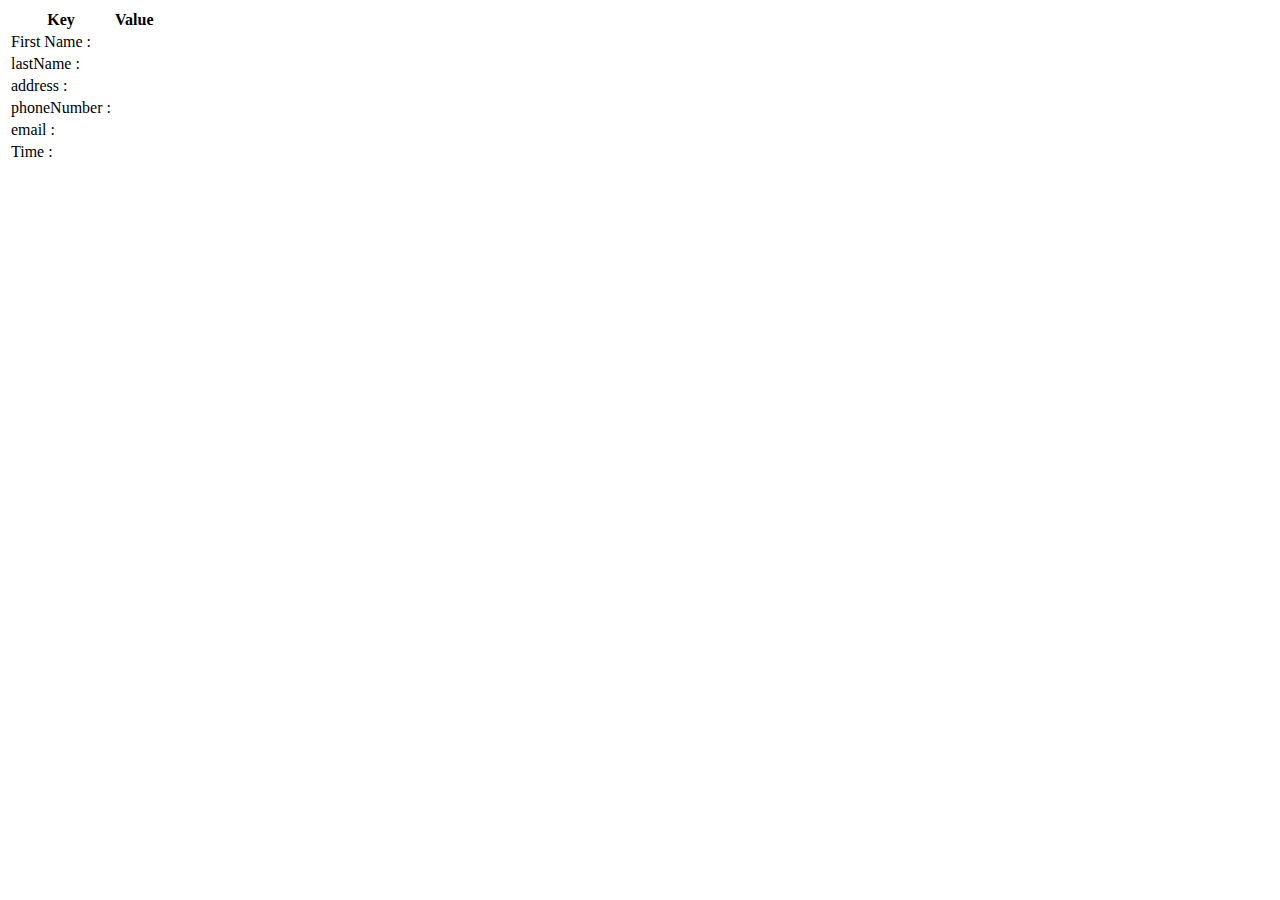
<file: WebSite/Pages/cookie.html>
<html>
    <head>

    </head>
    <body>
        
        <table class="table table-bordered table-striped">
        
        
                            <thead>
        
                                <tr>
        
                                    <th>Key</th>
        
                                    <th>Value</th>
        
                                </tr>
        
                            </thead>
        
                            <tbody>
        
                                <tr>
        
                                    <td>First Name :</td>
        
                                    <td id="firstName"></td>
        
                                </tr>
        
                                <tr>
        
                                    <td>lastName :</td>
        
                                    <td id="lastName"></td>
        
                                </tr>
        
                                <tr>
        
                                    <td>address :</td>
        
                                    <td id="username"></td>
        
                                </tr>
        
                                <tr>
        
                                    <td>phoneNumber :</td>
        
                                    <td id="phoneNumber"></td>
        
                                </tr>
                                <tr>
        
                                    <td>email :</td>
        
                                    <td id="remail"></td>
        
                                </tr>
                                <tr>
        
                                    <td>Time :</td>
        
                                    <td id="time"></td>
        
                                </tr>
                                
                                
                            </tbody>
        
                        </table>
                        <script >window.parent.showCookie() </script>

    </body>
</html>
</file>
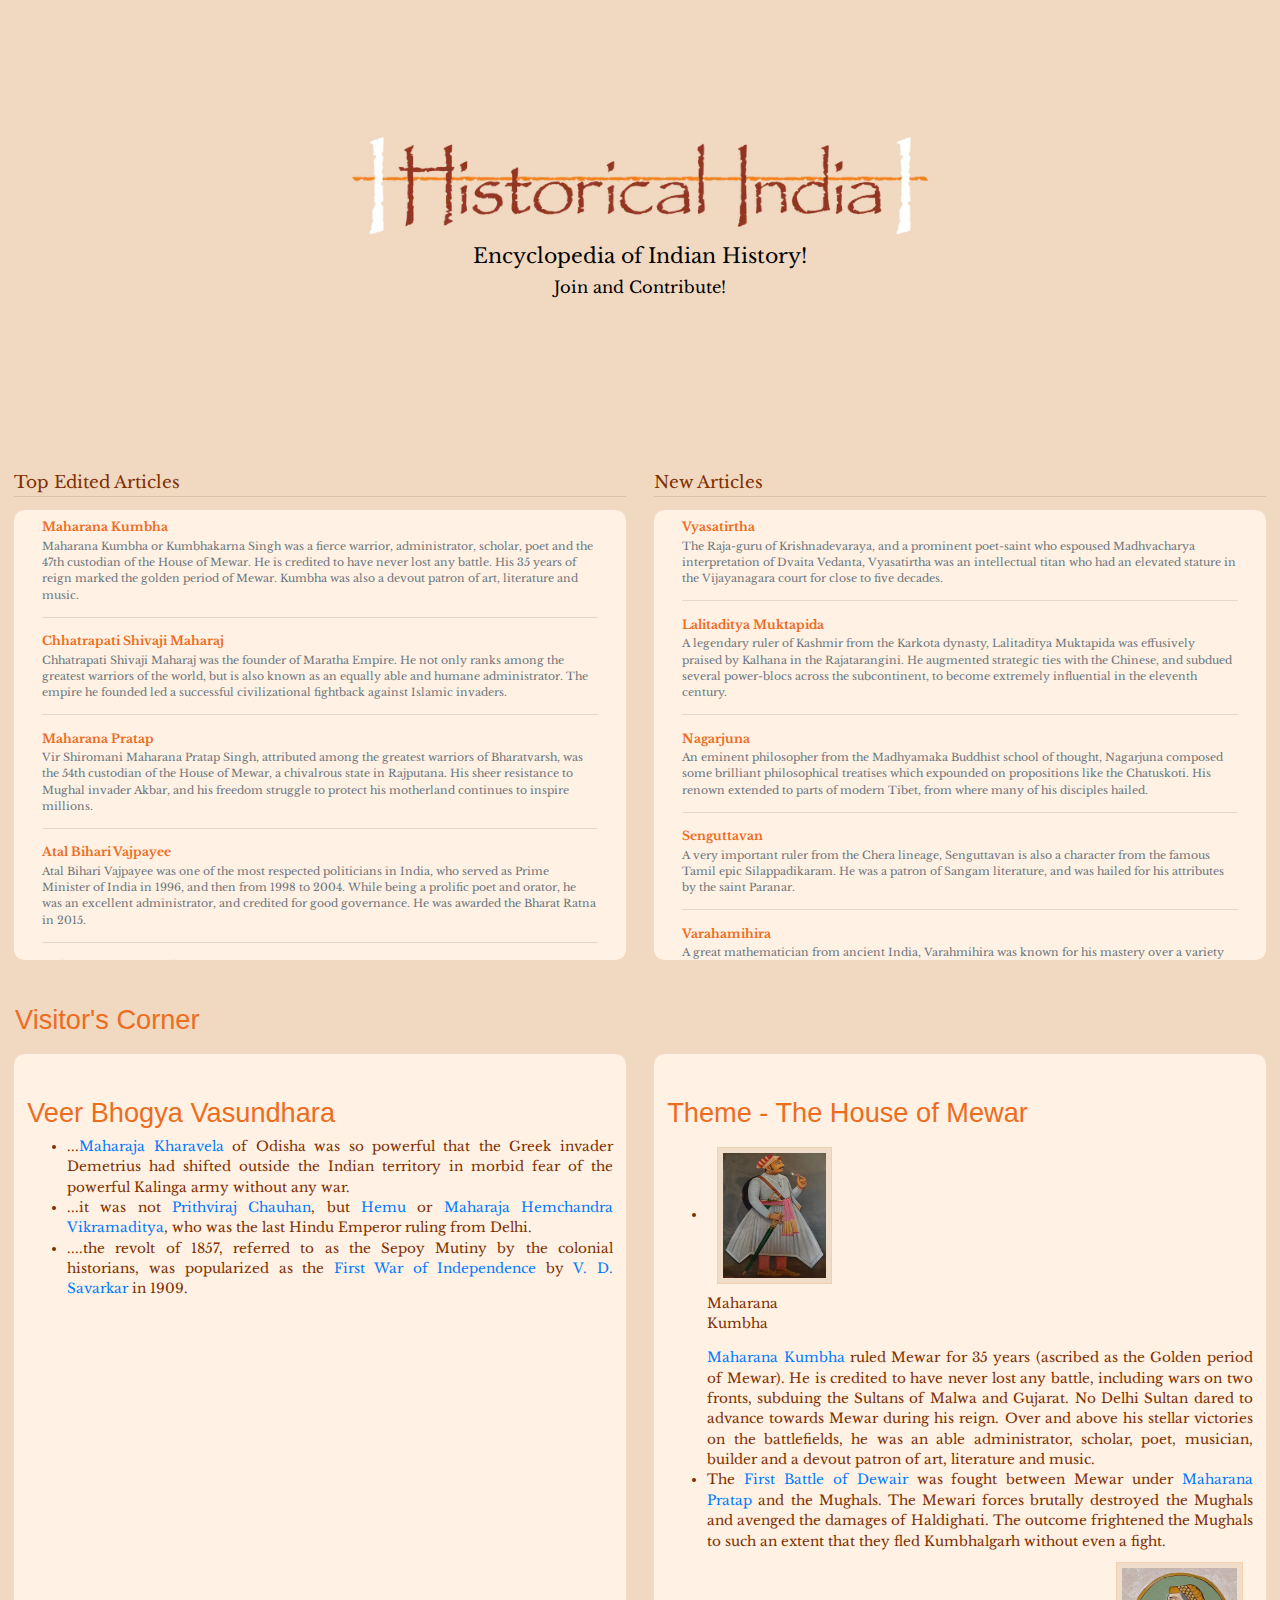
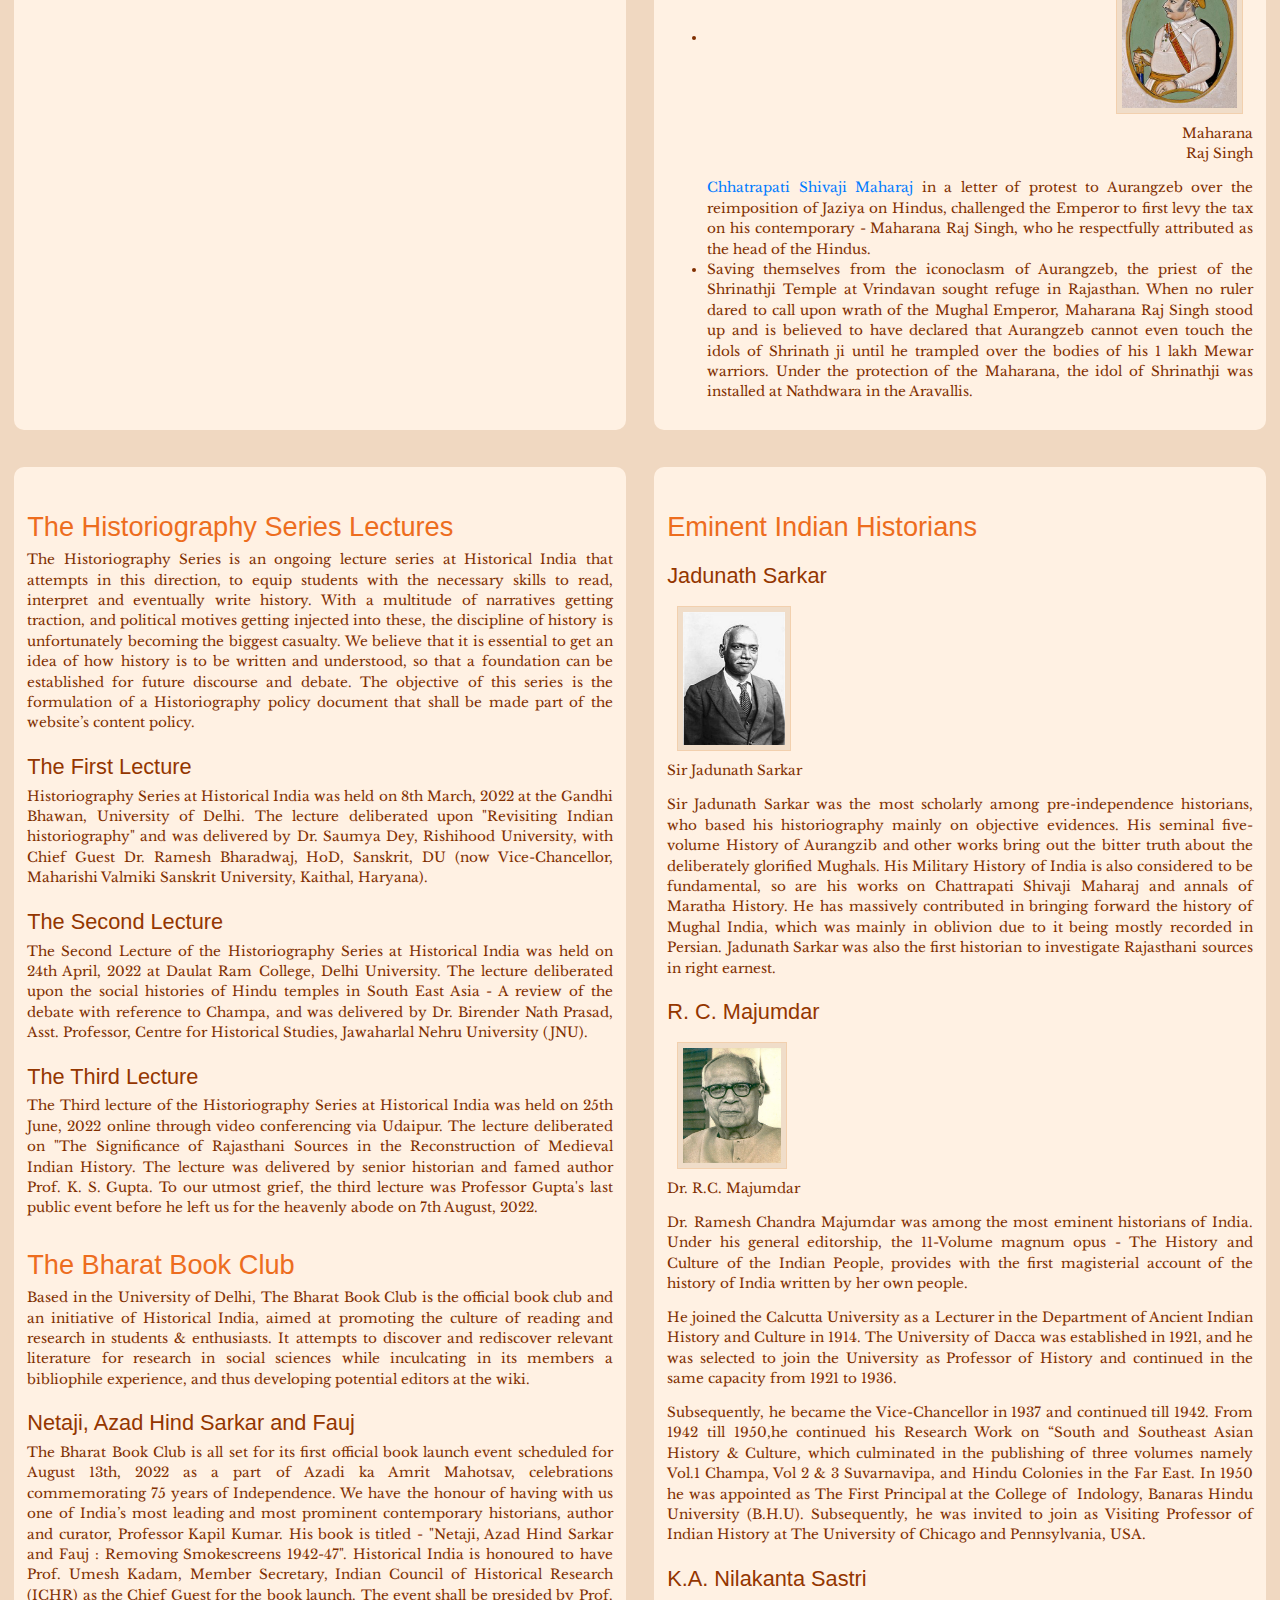
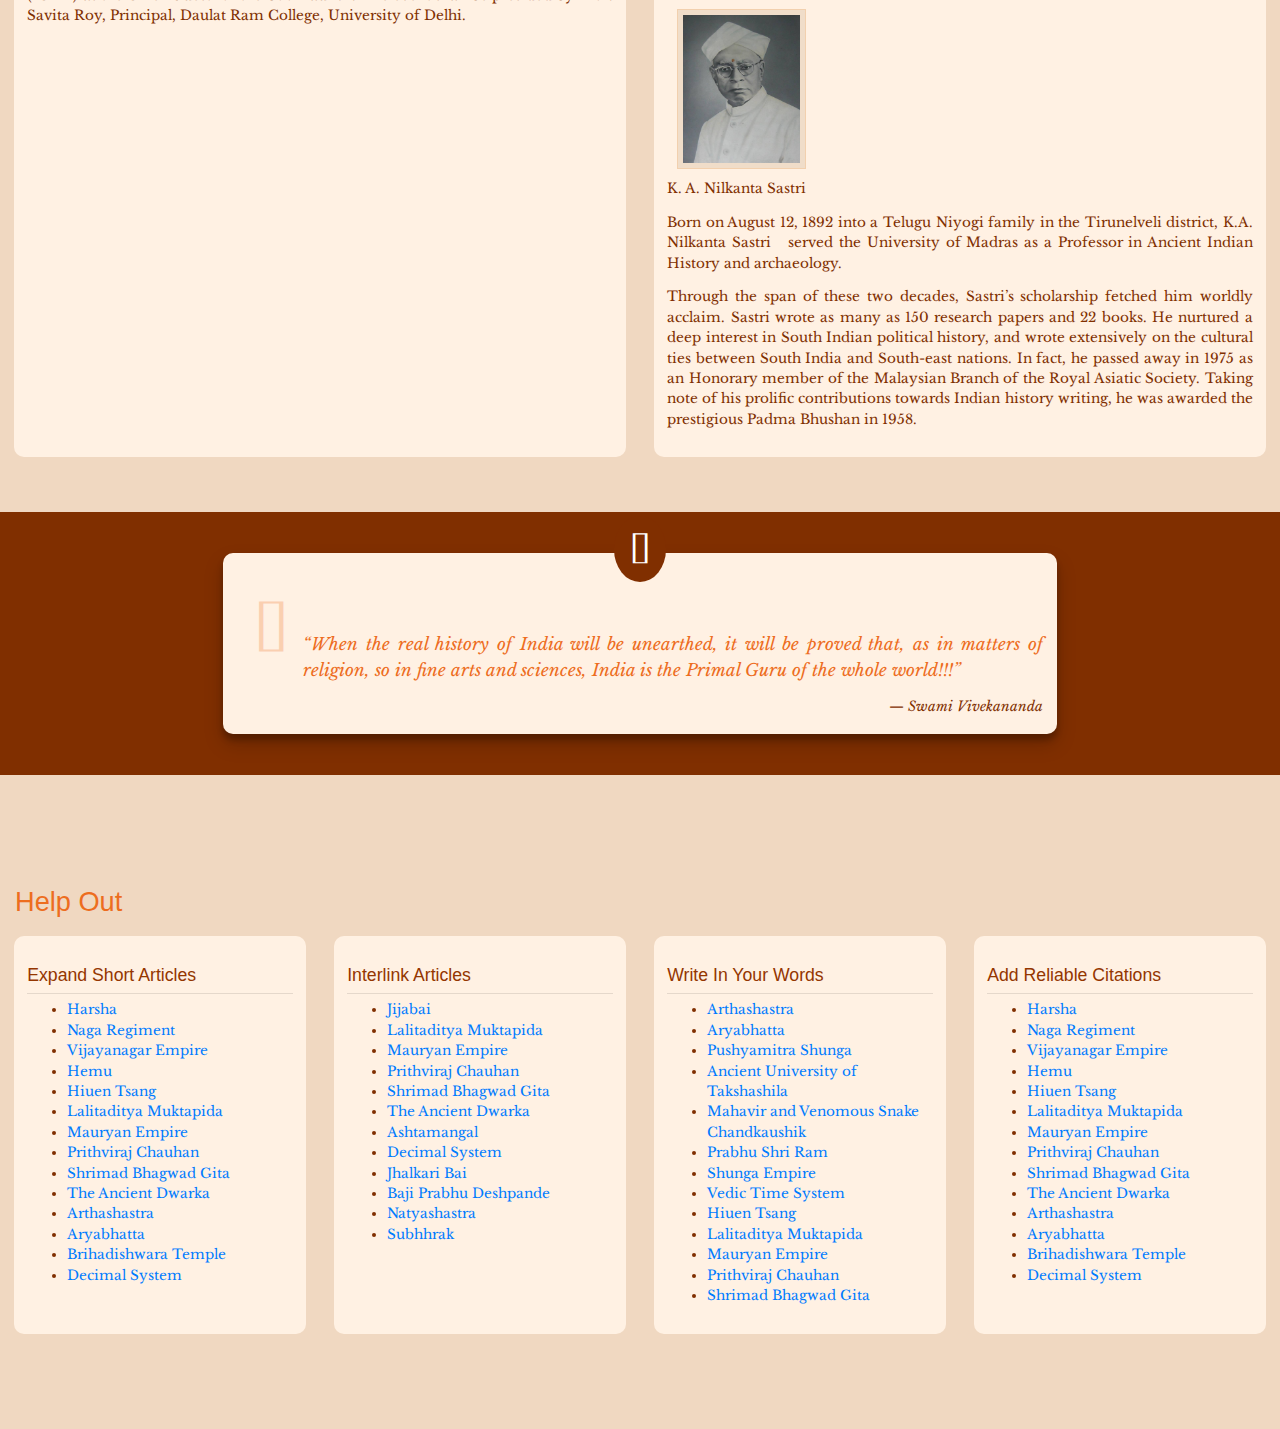
<file: WebSite/Pages/home.html>
<!DOCTYPE html>
<html lang="en" dir="ltr">
  <head>
    <meta charset="utf-8">
    <meta name="viewport" content="width=device-width, initial-scale=1, shrink-to-fit=no">
    <link defer rel="stylesheet" href="https://stackpath.bootstrapcdn.com/bootstrap/4.5.2/css/bootstrap.min.css">
    <link rel="stylesheet" href="https://maxcdn.bootstrapcdn.com/font-awesome/4.7.0/css/font-awesome.min.css">
    <link rel="stylesheet" href="https://cdnjs.cloudflare.com/ajax/libs/font-awesome/5.15.3/css/all.min.css" integrity="sha512-iBBXm8fW90+nuLcSKlbmrPcLa0OT92xO1BIsZ+ywDWZCvqsWgccV3gFoRBv0z+8dLJgyAHIhR35VZc2oM/gI1w==" crossorigin="anonymous">
    <link rel="preconnect" href="https://fonts.gstatic.com">
    <link href="https://fonts.googleapis.com/css2?family=Libre+Baskerville&amp;display=swap" rel="stylesheet">

    <link rel="stylesheet" href="../css/home.css">
    <title>Historical India</title>
  </head>
  <body>
    <div class="jumbotron1 text-white border-0 rounded-0 d-flex align-items-center justify-content-center" style="height: 50vh;"> 
      <div style="width: 80vh;"> 
          <center> 
              <img src="../Img/images-logo_2.webp"style="width: 80%;"> 
              <p class="mt-2 mb-1 lead" style="color: black; font-size: 1.5rem">Encyclopedia of Indian History!</p>
              <p class="mt-0" style="color: black; font-size: 1.2rem">Join and Contribute!</p>
          </center> 
      </div>
  </div>
  <div class="container-fluid mb-5"> 
      <div class="row d-flex justify-content-around"> 
          <div class="col-lg-6 overflow-auto p-0 mt-2 p-3"> 
              <p class="mb-0 lead">Top Edited Articles</p><hr class="mt-0"> 
          <div class="sticky-top overflow-auto scrollbar-custom rounded-10" style="height: 50vh"> 
          <nav id="toparticles" class="navbar navbar-light sticky-top bg-content">  
              <div class="col-lg-12"> 
                  <p class="mb-0">
                      <a href="https://en.wikipedia.org/wiki/Kumbha_of_Mewar" class="font-weight-bold">Maharana Kumbha</a>
                  </p>
                  <p class="small text-secondary">Maharana Kumbha or Kumbhakarna Singh was a fierce warrior, administrator, scholar, poet and the 47th custodian of the House of Mewar. He is credited to have never lost any battle. His 35 years of reign marked the golden period of Mewar. Kumbha was also a devout patron of art, literature and music.</p><hr> 
              </div> 
              <div class="col-lg-12"> 
                  <p class="mb-0">
                      <a href="https://en.wikipedia.org/wiki/Shivaji" class="font-weight-bold">Chhatrapati Shivaji Maharaj</a>
                  </p>
                  <p class="small text-secondary">Chhatrapati Shivaji Maharaj was the founder of Maratha Empire. He not only ranks among the greatest warriors of the world, but is also known as an equally able and humane administrator. The empire he founded led a successful civilizational fightback against Islamic invaders.</p><hr> 
              </div> 
              <div class="col-lg-12"> 
                  <p class="mb-0">
                      <a href="https://en.wikipedia.org/wiki/Maharana_Pratap" class="font-weight-bold">Maharana Pratap</a>
                  </p>
                  <p class="small text-secondary">Vir Shiromani Maharana Pratap Singh, attributed among the greatest warriors of Bharatvarsh, was the 54th custodian of the House of Mewar, a chivalrous state in Rajputana. His sheer resistance to Mughal invader Akbar, and his freedom struggle to protect his motherland continues to inspire millions.</p><hr> 
              </div> 
              <div class="col-lg-12"> 
                  <p class="mb-0">
                      <a href="https://en.wikipedia.org/wiki/Atal_Bihari_Vajpayee" class="font-weight-bold">Atal Bihari Vajpayee</a>
                  </p>
                  <p class="small text-secondary">Atal Bihari Vajpayee was one of the most respected politicians in India, who served as Prime Minister of India in 1996, and then from 1998 to 2004. While being a prolific poet and orator, he was an excellent administrator, and credited for good governance. He was awarded the Bharat Ratna in 2015.</p><hr> 
              </div> 
              <div class="col-lg-12"> 
                  <p class="mb-0">
                      <a href="https://en.wikipedia.org/wiki/Indus_Valley_Civilisation" class="font-weight-bold">Indus-Sarasvati Civilization</a>
                  </p>
                  <p class="small text-secondary">Indus valley civilization was a bronze age civilization in the North-western parts of the Indian subcontinent. It was the most extensive of contemporary urban civilizations. It laid down the foundations of Indian cultural and religious ideals, which were characterized by several continuities.</p><hr> 
              </div> 
              <div class="col-lg-12"> 
                  <p class="mb-0">
                      <a href="https://en.wikipedia.org/wiki/Indian_Rebellion_of_1857" class="font-weight-bold">1857 War of Independence</a>
                  </p>
                  <p class="small text-secondary">The 1857 war of independence against cruel British rule was fought for the greater than life principles. These great principles for which the war was fought were Swadharma and Swaraj. It was one of the major incidents of 19th century which brought all of the Indians together against foreign rule.</p><hr> 
              </div> 
              <div class="col-lg-12"> 
                  <p class="mb-0">
                      <a href="https://en.wikipedia.org/wiki/Pazhassi_Raja" class="font-weight-bold">Pazhassi Raja</a>
                  </p>
                  <p class="small text-secondary">Popularly known as Kerala Varma, Pazhassi Raja belonged to the Western branch of the Kottayam ruling family of North Kerala with its headquarters at Pazhassi. Kerala Varma Pazhassi Raja is one of the most heroic figures in the history of Kerala.</p><hr> 
              </div> 
              <div class="col-lg-12"> 
                  <p class="mb-0">
                      <a href="https://en.wikipedia.org/wiki/The_Emergency_(India)" class="font-weight-bold">The Emergency 1975 - 1977</a>
                  </p>
                  <p class="small text-secondary">The President issued the Proclamation of Emergency on the grounds of internal disturbances in June 1975. The Congress under Indira Gandhi committed several excesses during this phase, jailed opposition, censored press, passed arbitrary laws, thus tainting democratic experience in India irrevocably.</p><hr> 
              </div> 
              <div class="col-lg-12"> 
                  <p class="mb-0">
                      <a href="https://historicalindia.org/article/the-first-lecture" class="font-weight-bold">The First Lecture</a>
                  </p>
                  <p class="small text-secondary">The Inaugural Lecture of the Historiography Series was held on 8th March, 2022 at the Gandhi Bhawan, University of Delhi. The lecture deliberated upon revisiting Indian historiography and was delivered by Dr. Saumya Dey, Rishihood University, with Chief Guest Dr. Ramesh Bharadwaj, HoD, Sanskrit, DU.</p><hr> 
              </div> 
              <div class="col-lg-12"> 
                  <p class="mb-0">
                      <a href="https://en.wikipedia.org/wiki/Shahaji" class="font-weight-bold">Shahaji Raje Bhonsle</a>
                  </p>
                  <p class="small text-secondary">Shahajiraje Bhonsle was father of Shivajiraje Bhonsle. He was the son of Malojiraje Bhonsle and Umabai Bhonsle. Like his father, he had continued the tradition of valour, religiosity and service to the erstwhile factions of the Bahmani Sultanate in the Deccan.</p><hr> 
              </div> 
              <div class="col-lg-12"> 
                  <p class="mb-0">
                      <a href="https://en.wikipedia.org/wiki/Chandragupta_Maurya" class="font-weight-bold">Chandragupta Maurya</a>
                  </p>
                  <p class="small text-secondary">Chandragupta Maurya was the founder of the Mauryan Empire, the greatest among Indian emperors. Under the mentorship of Arya Chanakya, he ended the despotic rule of Dhana Nanda, and later brutally defeated and pushed back the Greeks under Seleucus Nicator to the borders of present day Iran.</p><hr> 
              </div> 
              <div class="col-lg-12"> 
                  <p class="mb-0">
                      <a href="https://en.wikipedia.org/wiki/Ellora_Caves" class="font-weight-bold">Ellora Caves</a>
                  </p>
                  <p class="small text-secondary">The Ellora Caves chiselled into perfection between the 4th and the 9th century. One of the most fascinating archaeological sites in Maharashtra, Ellora dates back to the Rashtrakuta dynasty, about 1,500 years ago, and is the epitome of Indian rock-cut architecture.</p><hr> 
              </div> 
              <div class="col-lg-12"> 
                  <p class="mb-0">
                      <a href="https://en.wikipedia.org/wiki/Madhukar_Dattatraya_Deoras" class="font-weight-bold">Madhukar Dattatraya Deoras</a>
                  </p>
                  <p class="small text-secondary">Madhukar Dattatraya Deoras also known as Balasaheb Deoras was the third Sarasanghchalak of the Rashtriya Swayamsevak Sangh. He was the successor to Madhav Sadashivrao Golwalkar, the second Sarasanghchalak. He was the first pracharak of the RSS to be sent to Bengal.</p><hr> 
              </div> 
              <div class="col-lg-12"> 
                  <p class="mb-0">
                      <a href="https://en.wikipedia.org/wiki/Bappa_Rawal" class="font-weight-bold">Bappa Rawal</a>
                  </p>
                  <p class="small text-secondary">Hindua Suraj Maharaj Bappa Rawal originated the ancestry of the House of Mewar in 734 CE. With the blessings of Shri Eklingji and under the guidance of Harit Rishi, the fierce warrior set on to brutally destroy the first Arab invaders and push them back beyond Khursan, expanding Hindu rule further.</p><hr> 
              </div> 
          </nav> 
      </div>
  </div>
  <div class="col-lg-6 overflow-auto p-0 mt-2 p-3"> 
      <p class="mb-0 lead">New Articles</p><hr class="mt-0"> 
      <div class="sticky-top overflow-auto scrollbar-custom rounded-10" style="height: 50vh"> 
          <nav id="recentarticles" class="navbar navbar-light sticky-top bg-content">  
              <div class="col-lg-12"> 
                  <p class="mb-0"><a href="https://en.wikipedia.org/wiki/Vyasatirtha" class="font-weight-bold">Vyasatirtha</a></p>
                  <p class="small text-secondary">The Raja-guru of Krishnadevaraya, and a prominent poet-saint who espoused Madhvacharya interpretation of Dvaita Vedanta, Vyasatirtha was an intellectual titan who had an elevated stature in the Vijayanagara court for close to five decades.</p><hr> 
              </div> 
              <div class="col-lg-12"> 
                  <p class="mb-0"><a href="https://en.wikipedia.org/wiki/Lalitaditya_Muktapida" class="font-weight-bold">Lalitaditya Muktapida</a></p>
                  <p class="small text-secondary">A legendary ruler of Kashmir from the Karkota dynasty, Lalitaditya Muktapida was effusively praised by Kalhana in the Rajatarangini. He augmented strategic ties with the Chinese, and subdued several power-blocs across the subcontinent, to become extremely influential in the eleventh century.</p><hr> 
              </div> 
              <div class="col-lg-12"> 
                  <p class="mb-0"><a href="https://en.wikipedia.org/wiki/Nagarjuna" class="font-weight-bold">Nagarjuna</a></p>
                  <p class="small text-secondary">An eminent philosopher from the Madhyamaka Buddhist school of thought, Nagarjuna composed some brilliant philosophical treatises which expounded on propositions like the Chatuskoti. His renown extended to parts of modern Tibet, from where many of his disciples hailed.</p><hr> 
              </div> 
              <div class="col-lg-12"> 
                  <p class="mb-0"><a href="https://en.wikipedia.org/wiki/Cenkuttuvan" class="font-weight-bold">Senguttavan</a></p>
                  <p class="small text-secondary">A very important ruler from the Chera lineage, Senguttavan is also a character from the famous Tamil epic Silappadikaram. He was a patron of Sangam literature, and was hailed for his attributes by the saint Paranar.</p><hr> 
              </div> 
              <div class="col-lg-12"> 
                  <p class="mb-0"><a href="https://en.wikipedia.org/wiki/Var%C4%81hamihira" class="font-weight-bold">Varahamihira</a></p>
                  <p class="small text-secondary">A great mathematician from ancient India, Varahmihira was known for his mastery over a variety of subjects including astronomy, astrology as well as horoscopy. His most significant work is titled Brihat-Samhita, which encompasses a bewildering range of themes.</p><hr> 
              </div> 
              <div class="col-lg-12"> 
                  <p class="mb-0"><a href="https://en.wikipedia.org/wiki/Rana_Lakha" class="font-weight-bold">Maharana Lakha</a></p>
                  <p class="small text-secondary">Maharana Lakha was an astute warrior, philanthropist and the 45th custodian of the House of Mewar. Besides winning several important battles, he also encouraged commercial and mercantile activities. He got the dharmic centres of Banaras, Prayag and Gaya emancipated from oppressive pilgrim taxes.</p><hr> 
              </div> 
              <div class="col-lg-12"> 
                  <p class="mb-0"><a href="https://en.wikipedia.org/wiki/Ratnasimha" class="font-weight-bold">Rawal Ratan Singh</a></p>
                  <p class="small text-secondary">Rawal Ratan Singh was the 42nd custodian of the House of Mewar. It was during his reign the Muslim ruler of Delhi, Alauddin Khilji, invaded Chittorgarh. His wife, the beautiful and brave Maharani Padmini committed Jauhar after the warriors decided to perform Saka, fighting the enemy to the death.</p><hr> 
              </div> 
              <div class="col-lg-12"> 
                  <p class="mb-0"><a href="https://en.wikipedia.org/wiki/Kumbhalgarh" class="font-weight-bold">Kumbhalgarh</a></p>
                  <p class="small text-secondary">The mighty fortress of Kumbhalgarh is a UNESCO World Heritage Site grouped under the Hill Forts of Rajasthan. Built by Maharana Kumbha, it houses the second longest wall in the world. Kumbhalgarh is not only the birthplace of Maharana Pratap, but also the site of his official coronation ceremony.</p><hr> 
              </div> 
              <div class="col-lg-12"> 
                  <p class="mb-0"><a href="https://en.wikipedia.org/wiki/Northern_Ridge_biodiversity_park" class="font-weight-bold">Northern Ridge</a></p>
                  <p class="small text-secondary">The Northern Ridge situated in New Delhi is the northern most tip of the Aravalli ranges. Taking the advantage of the height of these mountains, the British were able to regain control over Shahjahanabad during the 1857 War of Independence.</p><hr> 
              </div> 
          </nav> 
      </div>
  </div>
  <div class="container-fluid mb-2"> 
      <h1 class="mb-0">Visitor's Corner</h1> 
      <div class="row d-flex justify-content-around"> 
          <div class="col-lg-6 p-0 mt-1 p-3"> 
              <div class="rounded-10 bg-content p-3 text-justify" style="height: 100%;"> 
                  <h1>Veer Bhogya Vasundhara</h1>
                  <ul>
                      <li>...<a class="newref" href="https://en.wikipedia.org/wiki/Kharavela">Maharaja Kharavela</a> of Odisha was so powerful that the Greek invader Demetrius had shifted outside the Indian territory in morbid fear of the powerful Kalinga army without any war.</li>
                      <li>...it was not <a href="https://en.wikipedia.org/wiki/Prithviraj_Chauhan">Prithviraj Chauhan</a>, but <a href="https://en.wikipedia.org/wiki/Hemu">Hemu </a>or <a href="https://en.wikipedia.org/wiki/Hemu">Maharaja Hemchandra Vikramaditya</a>, who was the last Hindu Emperor ruling from Delhi.</li>
                      <li>....the revolt of 1857, referred to as the Sepoy Mutiny by the colonial historians, was popularized as the <a href="https://en.wikipedia.org/wiki/Indian_Rebellion_of_1857">First War of Independence</a> by <a href="https://en.wikipedia.org/wiki/Vinayak_Damodar_Savarkar">V. D. Savarkar</a> in 1909.</li>
                  </ul> 
              </div>
          </div>
          <div class="col-lg-6 p-0 mt-1 p-3"> 
              <div class="rounded-10 bg-content p-3 text-justify" style="height: 100%;"> <h1>Theme - The House of Mewar</h1>
                  <ul>
                      <li>
                          <figure class="image align-right" style="text-align: left;">
                              <img class="contentimg" style="padding: 5px; margin: 10px; background: #f0ddc9; border: 1px solid #f2d0ae;" title="Maharana Kumbha Singh" src="../Img/MaharanaKumbha.jpeg" alt="Maharana Kumbha Singh" width="115" height="137">
                              <figcaption>Maharana <br>Kumbha</figcaption>
                          </figure>
                          <a class="newref" href="https://en.wikipedia.org/wiki/Kumbha_of_Mewar">Maharana Kumbha</a> ruled Mewar for 35 years (ascribed as the Golden period of Mewar). He is credited to have never lost any battle, including wars on two fronts, subduing the Sultans of Malwa and Gujarat. No Delhi Sultan dared to advance towards Mewar during his reign. Over and above his stellar victories on the battlefields, he was an able administrator, scholar, poet, musician, builder and a devout patron of art, literature and music.
                      </li>
                      <li>The <a class="newref" href="https://en.wikipedia.org/wiki/Battle_of_Dewair_(1606)">First Battle of Dewair</a> was fought between Mewar under <a class="newref" href="https://en.wikipedia.org/wiki/Maharana_Pratap">Maharana Pratap</a> and the Mughals. The Mewari forces brutally destroyed the Mughals and avenged the damages of Haldighati. The outcome frightened the Mughals to such an extent that they fled Kumbhalgarh without even a fight.</li>
                      <li>
                          <figure class="image align-left" style="text-align: right;">
                              <img class="contentimg" style="padding: 5px; margin: 10px; background: #f0ddc9; border: 1px solid #f2d0ae;" title="Maharana Raj Singh" src="../Img/MaharanaRajSinh.jpeg" alt="Maharana Raj Singh" width="127" height="152">
                              <figcaption>Maharana <br>Raj Singh</figcaption>
                          </figure>
                          <a class="newref" href="https://en.wikipedia.org/wiki/Shivaji">Chhatrapati Shivaji Maharaj</a> in a letter of protest to Aurangzeb over the reimposition of Jaziya on Hindus, challenged the Emperor to first levy the tax on his contemporary - Maharana Raj Singh, who he respectfully attributed as the head of the Hindus.
                      </li>
                      <li>Saving themselves from the iconoclasm of Aurangzeb, the priest of the Shrinathji Temple at Vrindavan sought refuge in Rajasthan. When no ruler dared to call upon wrath of the Mughal Emperor, Maharana Raj Singh stood up and is believed to have declared that Aurangzeb cannot even touch the idols of Shrinath ji until he trampled over the bodies of his 1 lakh Mewar warriors. Under the protection of the Maharana, the idol of Shrinathji was installed at Nathdwara in the Aravallis.</li>
                  </ul> 
              </div>
          </div>
      </div>
  </div>
  <div class="container-fluid mb-5"> 
      <div class="row d-flex justify-content-around"> 
          <div class="col-lg-6 p-0 mt-1 p-3"> 
              <div class="rounded-10 bg-content p-3 text-justify" style="height: 100%;"> 
                  <h1>The Historiography Series Lectures</h1>
                  <p>The Historiography Series is an ongoing lecture series at Historical India that attempts in this direction, to equip students with the necessary skills to read, interpret and eventually write history. With a multitude of narratives getting traction, and political motives getting injected into these, the discipline of history is unfortunately becoming the biggest casualty. We believe that it is essential to get an idea of how history is to be written and understood, so that a foundation can be established for future discourse and debate. The objective of this series is the formulation of a Historiography policy document that shall be made part of the website&rsquo;s content policy.</p>
                  <h2>The First Lecture</h2>
                  <p>Historiography Series at Historical India was held on 8th March, 2022 at the Gandhi Bhawan, University of Delhi. The lecture deliberated upon "Revisiting Indian historiography" and was delivered by Dr. Saumya Dey, Rishihood University, with Chief Guest Dr. Ramesh Bharadwaj, HoD, Sanskrit, DU (now Vice-Chancellor, Maharishi Valmiki Sanskrit University, Kaithal, Haryana).</p>
                  <h2>The Second Lecture</h2>
                  <p>The Second Lecture of the Historiography Series at Historical India was held on 24th April, 2022 at Daulat Ram College, Delhi University. The lecture deliberated upon the social histories of Hindu temples in South East Asia - A review of the debate with reference to Champa, and was delivered by Dr. Birender Nath Prasad, Asst. Professor, Centre for Historical Studies, Jawaharlal Nehru University (JNU).</p>
                  <h2>The Third Lecture</h2>
                  <p>The Third lecture of the Historiography Series at Historical India was held on 25th June, 2022 online through video conferencing via Udaipur. The lecture deliberated on "The Significance of Rajasthani Sources in the Reconstruction of Medieval Indian History. The lecture was delivered by senior historian and famed author Prof. K. S. Gupta. To our utmost grief, the third lecture was Professor Gupta's last public event before he left us for the heavenly abode on 7th August, 2022.&nbsp;</p>
                  <h1>The Bharat Book Club</h1>
                  <p>Based in the University of Delhi, The Bharat Book Club</a> is the official book club and an initiative of Historical India, aimed at promoting the culture of reading and research in students &amp; enthusiasts. It attempts to discover and rediscover relevant literature for research in social sciences while inculcating in its members a bibliophile experience, and thus developing potential editors at the wiki.</p>
                  <h2>Netaji, Azad Hind Sarkar and Fauj</h2>
                  <p>The Bharat Book Club is all set for its first official book launch event scheduled for August 13th, 2022 as a part of Azadi ka Amrit Mahotsav, celebrations commemorating 75 years of Independence. We have the honour of having with us one of India&rsquo;s most leading and most prominent contemporary historians, author and curator, Professor Kapil Kumar. His book is titled - "Netaji, Azad Hind Sarkar and Fauj : Removing Smokescreens 1942-47". Historical India is honoured to have Prof. Umesh Kadam, Member Secretary, Indian Council of Historical Research (ICHR) as the Chief Guest for the book launch. The event shall be presided by Prof. Savita Roy, Principal, Daulat Ram College, University of Delhi.&nbsp;</p> 
              </div>
          </div>
          <div class="col-lg-6 p-0 mt-1 p-3"> 
              <div class="rounded-10 bg-content p-3 text-justify" style="height: 100%;"> 
                  <h1>Eminent Indian Historians</h1>
                  <h2>Jadunath Sarkar</h2>
                  <figure class="image align-right">
                      <img class="contentimg" style="padding: 5px; margin: 10px; background: #f0ddc9; border: 1px solid #f2d0ae;" title="Jadunath Sarkar" src="../Img/Jadunath.jpeg" alt="Jadunath Sarkar" width="114" height="145">
                      <figcaption>Sir Jadunath Sarkar</figcaption>
                  </figure>
                  <p>Sir Jadunath Sarkar was the most scholarly among pre-independence historians, who based his historiography mainly on objective evidences. His seminal five-volume History of Aurangzib and other works bring out the bitter truth about the deliberately glorified Mughals. His Military History of India is also considered to be fundamental, so are his works on Chattrapati Shivaji Maharaj and annals of Maratha History. He has massively contributed in bringing forward the history of Mughal India, which was mainly in oblivion due to it being mostly recorded in Persian. Jadunath Sarkar was also the first historian to investigate Rajasthani sources in right earnest.</p>
                  <h2>R. C. Majumdar</h2>
                  <figure class="image align-left">
                      <img class="contentimg" style="padding: 5px; margin: 10px; background: #f0ddc9; border: 1px solid #f2d0ae;" title="R.C. Majumdar" src="../Img/Dr.RC.png" alt="R.C. Majumdar" width="110" height="127">
                      <figcaption>Dr. R.C. Majumdar</figcaption>
                  </figure>
                  <p>Dr. Ramesh Chandra Majumdar was among the most eminent historians of India. Under his general editorship, the 11-Volume magnum opus - The History and Culture of the Indian People, provides with the first magisterial account of the history of India written by her own people.&nbsp;</p>
                  <p>He joined the Calcutta University as a Lecturer in the Department of Ancient Indian History and Culture in 1914. The University of Dacca was established in 1921, and he was selected to join the University as Professor of History and continued in the same capacity from 1921 to 1936.</p>
                  <p>Subsequently, he became the Vice-Chancellor in 1937 and continued till 1942. From 1942 till 1950,he continued his Research Work on &ldquo;South and Southeast Asian History &amp; Culture, which culminated in the publishing of three volumes namely Vol.1 Champa, Vol 2 &amp; 3 Suvarnavipa, and Hindu Colonies in the Far East. In 1950 he was appointed as The First Principal at the College of&nbsp; Indology, Banaras Hindu University (B.H.U). Subsequently, he was invited to join as Visiting Professor of Indian History at The University of Chicago and Pennsylvania, USA.</p>
                  <h2>K.A. Nilakanta Sastri</h2>
                  <figure class="image align-right">
                      <img class="contentimg" style="padding: 5px; margin: 10px; background: #f0ddc9; border: 1px solid #f2d0ae;" title="K.A. Nilakanta Sastri" src="../Img/K.A.Nilkanta.jpeg" alt="K.A. Nilakanta Sastri" width="129" height="160">
                      <figcaption>K. A. Nilkanta Sastri</figcaption>
                  </figure>
                  <p>Born on August 12, 1892 into a Telugu Niyogi family in the Tirunelveli district, K.A. Nilkanta Sastri &nbsp; served the University of Madras as a Professor in Ancient Indian History and archaeology.</p>
                  <p>Through the span of these two decades, Sastri&rsquo;s scholarship fetched him worldly acclaim. Sastri wrote as many as 150 research papers and 22 books. He nurtured a deep interest in South Indian political history, and wrote extensively on the cultural ties between South India and South-east nations. In fact, he passed away in 1975 as an Honorary member of the Malaysian Branch of the Royal Asiatic Society. Taking note of his prolific contributions towards Indian history writing, he was awarded the prestigious Padma Bhushan in 1958.</p> 
              </div>
          </div>
      </div>
  </div>
  <div class="container-fluid d-flex bg-brown justify-content-center mb-5"> 
      <div class="col-md-8 p-3 my-5 bg-content rounded-10 text-center custom-shadow mx-2"> 
          <i style="position: relative; top: -50px; left: 0%; font-size: 1.8rem;" class="fas fa-quote-right btn rounded-circle text-center bg-brown text-white text-brown p-3 my-0"></i> 
          <blockquote class="blockquote my-0"> <i style="position: relative; top: -50px; left: 0%; font-size: 3rem; opacity: 25%; " class="fas fa-quote-left text-left text-bhagwa p-3 float-left"></i>
              <p class="text-bhagwa text-justify"><i><q>When the real history of India will be unearthed, it will be proved that, as in matters of religion, so in fine arts and sciences, India is the Primal Guru of the whole world!!!</q></i></p>
              <footer class="blockquote-footer text-brown text-right"><cite title="Source Title">Swami Vivekananda</cite></footer> 
          </blockquote> 
      </div>
  </div>
  <div class="container-fluid mb-5 mt-5"> 
      <h1 class="mb-0">Help Out</h1> 
      <div class="row d-flex justify-content-around"> 
          <div class="col-lg-3 p-0 mt-1 p-3"> 
              <div class="rounded-10 bg-content p-3" style="height: 100%;"> 
                  <h3>Expand Short Articles</h3> <hr class="mt-0 mb-2"> 
                  <ul>  
                      <li><a href="https://en.wikipedia.org/wiki/Harsha">Harsha</a></li> 
                      <li><a href="https://en.wikipedia.org/wiki/Naga_Regiment">Naga Regiment</a></li> 
                      <li><a href="https://en.wikipedia.org/wiki/Vijayanagara_Empire">Vijayanagar Empire</a></li> 
                      <li><a href="https://en.wikipedia.org/wiki/Hemu">Hemu</a></li> 
                      <li><a href="https://en.wikipedia.org/wiki/Xuanzang">Hiuen Tsang</a></li> 
                      <li><a href="https://en.wikipedia.org/wiki/Lalitaditya_Muktapida">Lalitaditya Muktapida</a></li> 
                      <li><a href="https://en.wikipedia.org/wiki/Maurya_Empire">Mauryan Empire</a></li> 
                      <li><a href="https://en.wikipedia.org/wiki/Prithviraj_Chauhan">Prithviraj Chauhan</a></li> 
                      <li><a href="https://en.wikipedia.org/wiki/Bhagavad_Gita">Shrimad Bhagwad Gita</a></li> 
                      <li><a href="https://en.wikipedia.org/wiki/Dv%C4%81rak%C4%81">The Ancient Dwarka</a></li> 
                      <li><a href="https://en.wikipedia.org/wiki/Arthashastra">Arthashastra</a></li> 
                      <li><a href="https://en.wikipedia.org/wiki/Aryabhata">Aryabhatta</a></li> 
                      <li><a href="https://en.wikipedia.org/wiki/Brihadisvara_Temple,_Thanjavur">Brihadishwara Temple</a></li> 
                      <li><a href="https://en.wikipedia.org/wiki/Decimal">Decimal System</a></li> 
                  </ul> 
              </div>
          </div>
          <div class="col-lg-3 p-0 mt-1 p-3"> 
              <div class="rounded-10 bg-content p-3" style="height: 100%;"> 
                  <h3>Interlink Articles</h3> <hr class="mt-0 mb-2"> 
                  <ul>  
                      <li><a href="https://en.wikipedia.org/wiki/Jijabai">Jijabai</a></li> 
                      <li><a href="https://en.wikipedia.org/wiki/Lalitaditya_Muktapida">Lalitaditya Muktapida</a></li> 
                      <li><a href="https://en.wikipedia.org/wiki/Maurya_Empire">Mauryan Empire</a></li> 
                      <li><a href="https://en.wikipedia.org/wiki/Prithviraj_Chauhan">Prithviraj Chauhan</a></li> 
                      <li><a href="https://en.wikipedia.org/wiki/Bhagavad_Gita">Shrimad Bhagwad Gita</a></li> 
                      <li><a href="https://en.wikipedia.org/wiki/Dwarka">The Ancient Dwarka</a></li> 
                      <li><a href="https://en.wikipedia.org/wiki/Ashtamangala">Ashtamangal</a></li> 
                      <li><a href="https://en.wikipedia.org/wiki/Decimal_system">Decimal System</a></li> 
                      <li><a href="https://en.wikipedia.org/wiki/Jhalkaribai">Jhalkari Bai</a></li> 
                      <li><a href="https://en.wikipedia.org/wiki/Baji_Prabhu_Deshpande">Baji Prabhu Deshpande</a></li> 
                      <li><a href="https://en.wikipedia.org/wiki/Natya_Shastra">Natyashastra </a></li> 
                      <li><a href="https://en.wikipedia.org/wiki/Shudraka">Subhhrak</a></li> 
                  </ul> 
              </div>
          </div>
          <div class="col-lg-3 p-0 mt-1 p-3"> 
              <div class="rounded-10 bg-content p-3" style="height: 100%;"> 
                  <h3>Write In Your Words</h3> 
                  <hr class="mt-0 mb-2"> 
                  <ul>  
                      <li><a href="https://en.wikipedia.org/wiki/Arthashastra">Arthashastra</a></li> 
                      <li><a href="https://en.wikipedia.org/wiki/Aryabhata">Aryabhatta</a></li> 
                      <li><a href="https://en.wikipedia.org/wiki/Pushyamitra_Shunga">Pushyamitra Shunga</a></li> 
                      <li><a href="https://en.wikipedia.org/wiki/University_of_ancient_Taxila#:~:text=The%20University%20of%20ancient%20Takshashila,and%20younger%20stepbrother%20of%20Rama.">Ancient University of Takshashila</a></li> 
                      <li><a href="mahavir-and-venomous-snake-chandkaushik.html">Mahavir and Venomous Snake Chandkaushik</a></li> 
                      <li><a href="https://en.wikipedia.org/wiki/Rama">Prabhu Shri Ram</a></li> 
                      <li><a href="https://en.wikipedia.org/wiki/Shunga_Empire">Shunga Empire</a></li> 
                      <li><a href="https://en.wikipedia.org/wiki/Hindu_units_of_time">Vedic Time System</a></li> 
                      <li><a href="https://en.wikipedia.org/wiki/Xuanzang">Hiuen Tsang</a></li> 
                      <li><a href="https://en.wikipedia.org/wiki/Lalitaditya_Muktapida">Lalitaditya Muktapida</a></li> 
                      <li><a href="https://en.wikipedia.org/wiki/Maurya_Empire">Mauryan Empire</a></li> 
                      <li><a href="https://en.wikipedia.org/wiki/Prithviraj_Chauhan">Prithviraj Chauhan</a></li> 
                      <li><a href="https://en.wikipedia.org/wiki/Bhagavad_Gita">Shrimad Bhagwad Gita</a></li> 
                  </ul> 
              </div>
          </div>
          <div class="col-lg-3 p-0 mt-1 p-3"> 
              <div class="rounded-10 bg-content p-3" style="height: 100%;"> 
                  <h3>Add Reliable Citations</h3> <hr class="mt-0 mb-2"> 
                  <ul>  
                      <li><a href="https://en.wikipedia.org/wiki/Harsha">Harsha</a></li> 
                      <li><a href="https://en.wikipedia.org/wiki/Naga_Regiment">Naga Regiment</a></li> 
                      <li><a href="https://en.wikipedia.org/wiki/Vijayanagara_Empire">Vijayanagar Empire</a></li> 
                      <li><a href="https://en.wikipedia.org/wiki/Hemu">Hemu</a></li> 
                      <li><a href="https://en.wikipedia.org/wiki/Xuanzang">Hiuen Tsang</a></li> 
                      <li><a href="https://en.wikipedia.org/wiki/Lalitaditya_Muktapida">Lalitaditya Muktapida</a></li> 
                      <li><a href="https://en.wikipedia.org/wiki/Maurya_Empire">Mauryan Empire</a></li> 
                      <li><a href="https://en.wikipedia.org/wiki/Prithviraj_Chauhan">Prithviraj Chauhan</a></li> 
                      <li><a href="https://en.wikipedia.org/wiki/Bhagavad_Gita">Shrimad Bhagwad Gita</a></li> 
                      <li><a href="https://en.wikipedia.org/wiki/Dv%C4%81rak%C4%81">The Ancient Dwarka</a></li> 
                      <li><a href="https://en.wikipedia.org/wiki/Arthashastra">Arthashastra</a></li> 
                      <li><a href="https://en.wikipedia.org/wiki/Aryabhata">Aryabhatta</a></li> 
                      <li><a href="https://en.wikipedia.org/wiki/Brihadisvara_Temple,_Thanjavur">Brihadishwara Temple</a></li> 
                      <li><a href="https://en.wikipedia.org/wiki/Decimal">Decimal System</a></li> 
                  </ul> 
              </div>
          </div>
      </div>
  </div>
  </body>
</html>
</file>
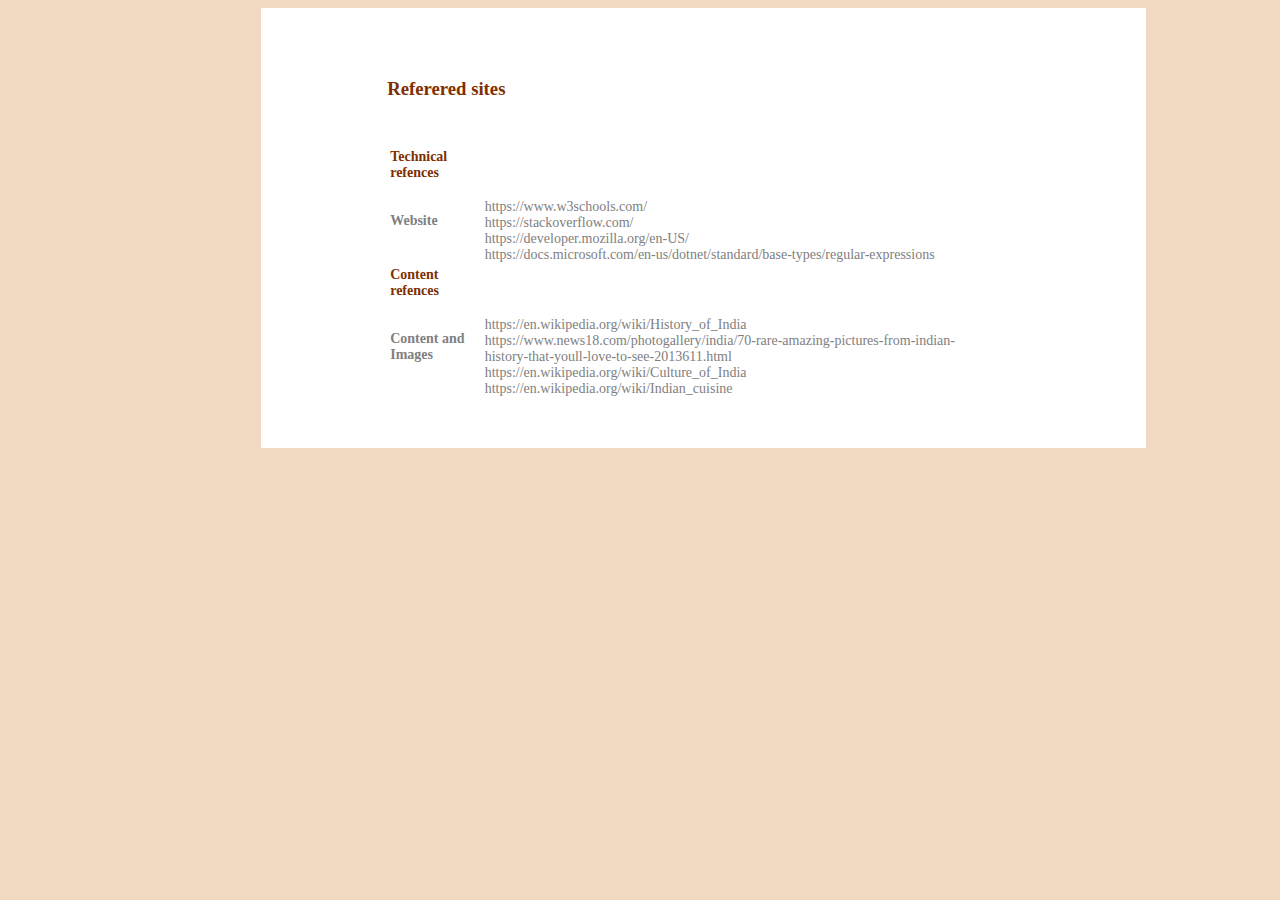
<file: WebSite/Pages/reference.html>
<html>
<head>
<title>Reference</title>
   <link rel="stylesheet" href="../css/registration.css"/>

</head>
<body >
<div style="background-color:white;margin-left:20%;width:60%;padding-left:10%">
		
			<div class="register-top-grid">
			</br></br>
		
			<h3>Referered sites</h3>
			<br/>
			<table width="80%">
				<tr>
					<td><h3 style="font-size:14px;">Technical refences</h3>
					</td>
					
				</tr>
				<tr>
					<td><h4 style="font-size:14px;color:gray;">Website</h4>
					</td>
					<td>
						
						<span style="font-size:14px;color:gray;">https://www.w3schools.com/</span><br/>
						<span style="font-size:14px;color:gray;">https://stackoverflow.com/</span><br/>
						<span style="font-size:14px;color:gray;">https://developer.mozilla.org/en-US/</span><br/>
						<span style="font-size:14px;color:gray;">https://docs.microsoft.com/en-us/dotnet/standard/base-types/regular-expressions</span><br/>
					</td>
				</tr>
				<tr>
					<td><h3 style="font-size:14px;">Content refences</h3>
					</td>
					
				</tr>
				<tr>
					<td><h4 style="font-size:14px;color:gray;">Content and Images</h4>
					</td>
					<td>
						
						<span style="font-size:14px;color:gray;">https://en.wikipedia.org/wiki/History_of_India</span><br/>
						<span style="font-size:14px;color:gray;">https://www.news18.com/photogallery/india/70-rare-amazing-pictures-from-indian-history-that-youll-love-to-see-2013611.html</span><br/>
						<span style="font-size:14px;color:gray;">https://en.wikipedia.org/wiki/Culture_of_India</span><br/>
						<span style="font-size:14px;color:gray;">https://en.wikipedia.org/wiki/Indian_cuisine</span><br/>
					</td>
				</tr>
				
			</table>
			<br/></br>
	</div>

</div>
</body>
</html>
</file>
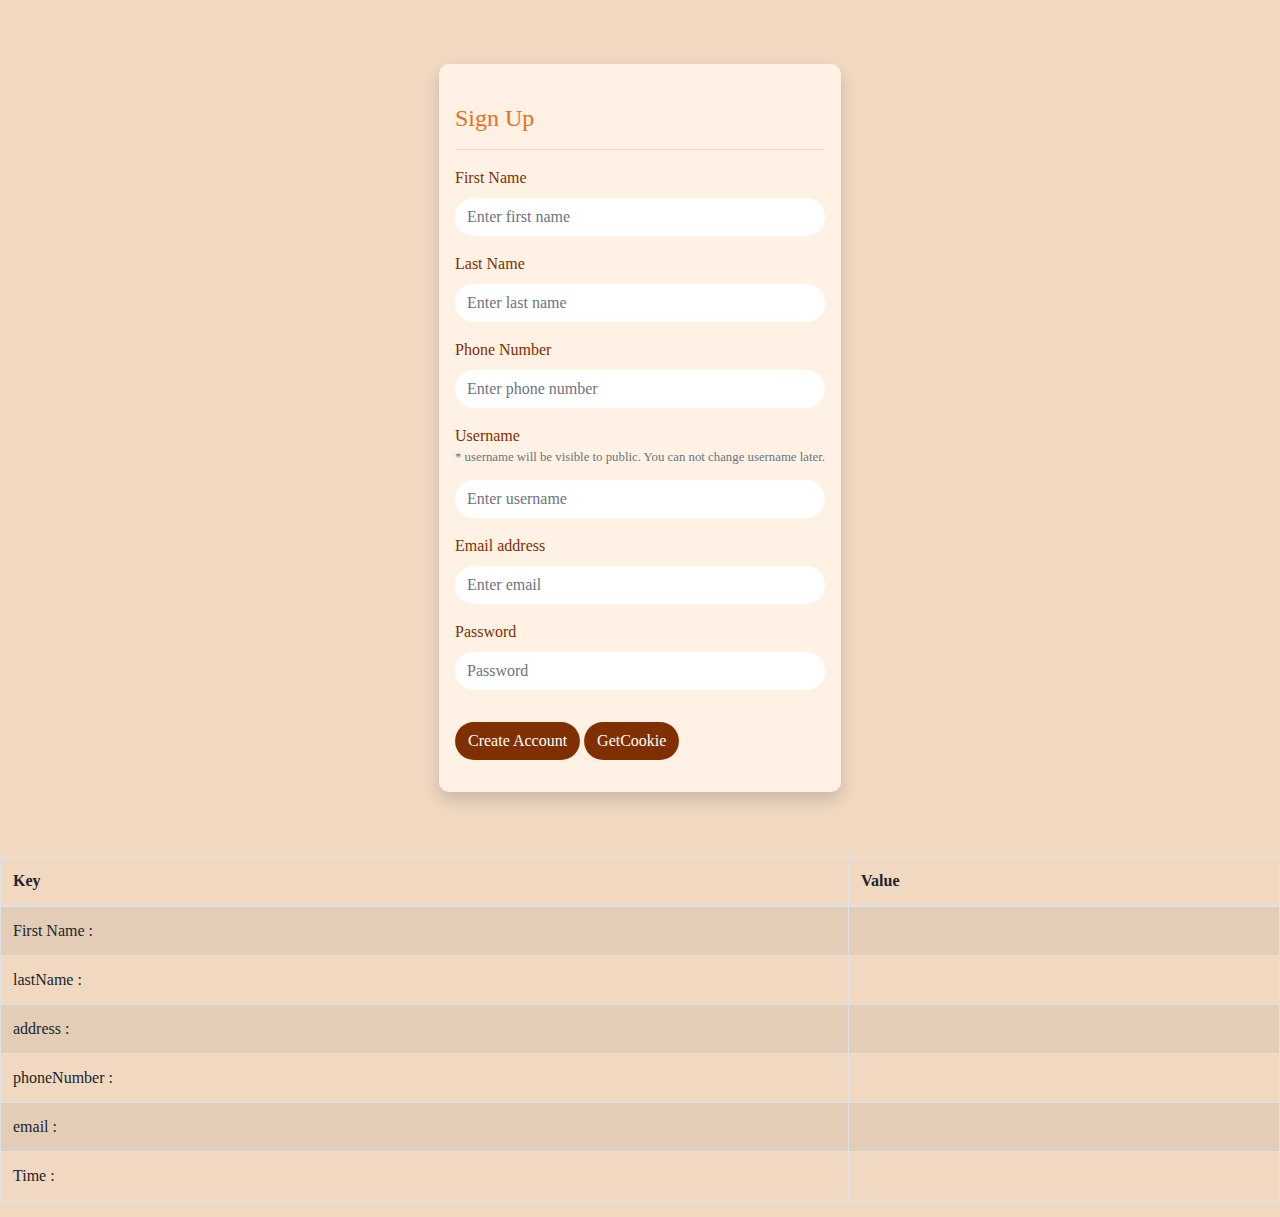
<file: WebSite/Pages/registration.html>
<!DOCTYPE html>
<html lang="en" dir="ltr">
    <head>
        <link defer rel="stylesheet" href="https://stackpath.bootstrapcdn.com/bootstrap/4.5.2/css/bootstrap.min.css">
        
        <meta charset="utf-8">
        <title>Registration</title>
        <meta http-equiv="content-type" content="text/html; charset=UTF-8" />
        <link rel="stylesheet" href="../css/registration.css">
        <script src="../JS/jquery-3.6.1.min.js"></script>
        <script language="javascript" src="../JS/testjs.js"></script>
            <script>
                function validate2(){
                    let  error_string = " ";

                    let fname = document.forms["myForm"]["firstname"].value;
                    var fnam = (/^[a-zA-Z]+$/.test(fname));
                    if (fnam == false) {error_string += "First Name: Please only enter alpha characters\n"}

                    let lname = document.forms["myForm"]["lastname"].value;
                    var lnam = (/^[a-zA-Z]+$/.test(lname));
                    if (lnam == false) {error_string += "Last Name: Please only enter alpha characters\n"}

                    let number = document.getElementById("phoneNumber").value;
                    var varnum = (/^\d+$/.test(number));
                    if (varnum == false) {error_string += "Please enter valid phone\n"}

                    let address = document.forms["myForm"]["username"].value;
                    var add = (/^[a-zA-Z]+$/.test(address));
                    if (add == false) {error_string += "Username: Please only enter alpha characters\n"}

                    let eid = document.forms["myForm"]["remail"].value;
                    var pass = (/^[A-Za-z_]{3,}@[A-Za-z]{3,}[.]{1}[A-Za-z.]{2,6}$/.test(eid));
                    if (pass == false) {error_string += "Please Enter valid Email(name+@+domain.com)\n"}

                    let password = document.forms["myForm"]["rpassword"].value;
                    var varpass = (/^[A-Za-z0-9!@#$%^&*]{6,16}$/.test(password));
                    if (varpass == false) {error_string += "Please Enter valid password(A-Z,a-z,0-9)\n"}


                    if (fnam == true  && lnam == true && add == true && varnum == true && pass == true) {
                        storeCookie();                    
                    }
                    else
                    {
                        alert(error_string);
                    }
                }
            </script>
    </head>
    <body>
        <div class="container col-md-6 p-3"> 
            <div class="bg-content p-3 rounded-10 my-5 shadow"> 
                <p class="h4 text-bhagwa">Sign Up</p>
                <hr> 
                <form id="myForm"> 
                    <div class="form-group"> 
                        <label for="exampleInputEmail1">First Name</label> 
                        <input type="text" class="form-control rounded-pill border-0" id="firstname" placeholder="Enter first name"> 
                        <div class="invalid-feedback"> Please provide a valid Name </div>
                    </div>
                    <div class="form-group"> 
                        <label for="exampleInputEmail1">Last Name</label> 
                        <input type="text" class="form-control rounded-pill border-0" id="lastname"  placeholder="Enter last name"> 
                        <div class="invalid-feedback"> Please provide a valid Name </div>
                    </div>
                    <div class="form-group"> 
                        <label for="exampleInputEmail1">Phone Number</label> 
                        <input type="text" class="form-control rounded-pill border-0" id="phoneNumber"  placeholder="Enter phone number"> 
                        <div class="invalid-feedback"> Please provide a valid Name </div>
                    </div>
                    <div class="form-group"> 
                        <label for="exampleInputEmail1" class="mb-0">Username</label> 
                        <p class="text-secondary small mt-0">* username will be visible to public. You can not change username later.</p>
                        <input type="text" class="form-control rounded-pill border-0" id="username" placeholder="Enter username"> 
                        <div class="invalid-feedback"> Please provide a valid Username. </div>
                    </div><div class="form-group"> 
                        <label for="exampleInputEmail1">Email address</label> 
                        <input type="text" class="form-control rounded-pill border-0" id="remail"  placeholder="Enter email"> 
                        <div class="invalid-feedback"> Please provide a valid Email. </div>
                    </div>
                    <div class="form-group"> 
                        <label for="exampleInputPassword1">Password</label> 
                        <input type="password" class="form-control rounded-pill border-0" id="rpassword" placeholder="Password"> 
                        <div class="invalid-feedback"> Please provide a valid Password. </div>
                    </div>
                    <input type="button" onclick="validate2()" class="btn btn-brown rounded-pill my-3" value="Create Account"/>
                    <input type="button" onclick="runTime(), showCookie()" class="btn btn-brown rounded-pill my-3" value="GetCookie"/>
                </form> 
            </div>
        </div>
        <table class="table table-bordered table-striped">
            <thead>
                <tr>
                    <th>Key</th>
                    <th>Value</th>
                </tr>
            </thead>
            <tbody>
                <tr>
                    <td>First Name :</td>
                    <td id="1firstName"></td>
                </tr>
                <tr>
                    <td>lastName :</td>
                    <td id="1lastName"></td>
                </tr>
                <tr>
                    <td>address :</td>
                    <td id="1username"></td>
                </tr>
                <tr>
                    <td>phoneNumber :</td>
                    <td id="1phoneNumber"></td>
                </tr>
                <tr>
                    <td>email :</td>
                    <td id="1remail"></td>
                </tr>
                <tr>
                    <td>Time :</td>
                    <td id="1time"></td>
                </tr>
            </tbody>
        </table>
    </body>
</html>
</file>
<file: WebSite/css/home.css>
body{
	position: relative; /* required */
	background: #f0d8c1;
	font-family: 'Libre Baskerville', serif;
	color: rgb(128, 47, 0);
  }
  
  h1{
	color:rgb(237,109,30);
	margin-top: 30px;
	font-size: 2em;
	font-family: 'Open Sans', sans-serif;
  }
  
  h2{
	color:rgb(148, 54, 0);
	margin-top: 20px;
	font-size: 1.6em;
	font-family: 'Open Sans', sans-serif;
  }
  
  h3{
	color:rgb(148, 54, 0);
	font-size: 1.3em;
	margin-top: 15px;
	font-family: 'Open Sans', sans-serif;
  }

  a#js.nav-link{
    position: relative;
    display: unset;
  }
  .display-4{
	font-size: 2rem;
	font-family: 'Open Sans', sans-serif;
  }
  
  .nav-dropdown-menu a{
	background: rgb(255, 241, 227);
  }
  
  .nav-dropdown-menu a:hover{
	background: rgb(240, 216, 193);
  }
  
  .nav-dropdown-item div{
	background: rgb(255, 241, 227);
  }
  
  .nav-dropdown-item:hover{
	background: rgb(240, 216, 193);
  }
  
  .nav-dropdown-item-opened{
	background: rgb(240, 216, 193);
  }
  
  .navbar a{
	color: rgb(237,109,30);
	font-size: 0.9rem;
  
  }
  .navbar a:hover{
	color: rgba(196, 82, 10);
  }
  
  .notificationcounter {
	  position: relative;
	  right: 5px;
	  top:-10px;
	  font-size: 0.8rem;
	  background: #1261a0;
  }
  
  .brown-border {
	border: 1px solid rgb(128, 47, 0);
  }
  
  .faint-border {
	border: 1px solid rgb(232, 202, 174);
  }
  
  .cream-border-thick {
	border: 10px solid rgb(209, 169, 132);
  }
  
  .content-gradient {
	background-image: linear-gradient(rgb(240, 216, 193), rgb(255, 241, 227));
  }
  
  .brown-gradient {
	background-image: linear-gradient(rgb(240, 216, 193), rgb(128, 47, 0));
  }
  
  .rounded-10{
	border-radius: 10px
  }
  
  .borderless td, .borderless th {
	  border: none;
	  padding-left: 2px;
	  padding-right: 2px;
	  padding-top: 4px;
	  padding-bottom: 4px;
	  text-align: left;
	  color: rgb(128, 47, 0);
  }
  
  
  
  .bg-bhagwa{
	background: rgb(237,109,30);
  }
  
  .bg-background{
	background: rgb(240, 216, 193);
  }
  
  .bg-light-brown{
	background: rgb(148, 54, 0);
  }
  
  .bg-brown{
	background: rgb(128, 47, 0);
  }
  
  .bg-content{
	background: rgb(255, 241, 227);
  }
  
  .bg-card:hover{
	background-position: left;
	transform: translateY(-5px);
  }
  
  .bg-card{
	  background: linear-gradient(to left, rgb(237,109,30) 50%, rgb(245, 127, 54) 50%) right;
	  background-size: 200%;
	  transition: .3s ease-out;
  }
  
  .text-brown{
	color: rgb(128, 47, 0);
  }
  
  .text-input-brown{
	color: rgb(128, 47, 0);
  }
  
  .text-input-brown:focus{
	color: rgb(207, 85, 14);
  }
  
  .text-transparent{
	color: rgba(255, 255, 255, 0.5);
  }
  
  .text-bhagwa{
	color: rgb(237,109,30);
  }
  
  .text-light-brown{
	color: rgb(148, 54, 0);
  }
  
  .text-h1{
	color: rgb(237,109,30);
  }
  
  .text-h2{
	color:rgb(148, 54, 0);
  }
  
  .text-h3{
	color:rgb(148, 54, 0);
  }
  
  .text-italic{
	font-style: italic; 
  }
  
  .ql-toolbtn{
	color: #404040
  }
  
  .ql-toolbtn:hover{
	color: blue
  }
  
  .articleref{
	color: #3f77f5;
	cursor: pointer;
	font-size: 0.85em;
	vertical-align: super;
  }
  
  .articleref:hover{
	color: #2a61de;
	text-decoration: underline;
  }
  
  .psudoref{
	color: #3f77f5;
	cursor: pointer;
  }
  
  .psudoref:hover{
	color: #2a61de;
	text-decoration: underline;
  }
  
  .citationneeded{
	color: #3f77f5;
	cursor: pointer;
  }
  
  .citationneeded:hover{
	color: #2a61de;
	text-decoration: underline;
  }
  
  .redlink{
	color: #f55442;
	cursor: pointer;
  }
  
  .redlink:hover{
	color: #bf2817;
	text-decoration: underline;
  }
  
  .yellowlink{
	color: #f9a602;
	cursor: pointer;
  }
  
  .yellowlink:hover{
	color: #c48300;
	text-decoration: underline;
  }
  
  .externallink{
	color: #19bf7c;
	cursor: pointer;
  }
  
  .externallink:hover{
	color: #088552;
	text-decoration: underline;
  }
  
  .list-group{
	  position: sticky; /* Supported in latest version of Chrome, Firefox, Safari, Opera and Edge browsers */
	  top: 15px;
  }
  .btn-brown:hover{
	color:white;
	background-position: left;
  }
  
  .btn-brown{
	color:white;
	background: linear-gradient(to left, rgb(128, 47, 0) 50%, rgb(163, 60, 0) 50%) right;
	background-size: 200%;
	transition: .2s ease-out;
  
  }
  
  .bg-btn-brown:hover{
	color:white;
	background-position: left;
	transform: scale(1.1);
	box-shadow: rgba(0, 0, 0, 0.19) 0px 10px 20px, rgba(0, 0, 0, 0.23) 0px 6px 6px;
	z-index: 100;
  }
  
  .bg-btn-brown{
	color:white;
	background: linear-gradient(to left, rgb(128, 47, 0) 50%, rgb(163, 60, 0) 50%) right;
	background-size: 200%;
	transition: .2s ease-out;
  
  }
  
  .bg-btn-bhagwa:hover{
	color:white;
	background-position: left;
	transform: scale(1.1);
	box-shadow: rgba(0, 0, 0, 0.19) 0px 10px 20px, rgba(0, 0, 0, 0.23) 0px 6px 6px;
	z-index: 100;
  }
  
  .bg-btn-bhagwa{
	color:white;
	background: linear-gradient(to left, rgb(237,109,30) 50%, rgb(245, 136, 69) 50%) right;
	background-size: 200%;
	transition: .2s ease-out;
  
  }
  
  .btn-bhagwa:hover{
	color:white;
	background-position: left;
  }
  
  .btn-bhagwa{
	color:white;
	background: linear-gradient(to left, rgb(237,109,30) 50%, rgb(245, 136, 69) 50%) right;
	background-size: 200%;
	transition: .2s ease-out;
  
  }
  
  .btn-bhagwa2{
	background-color:rgb(237,109,30);
	color:white;
  }
  
  .btn-bhagwa2:disabled{
	background-color:rgb(237,109,30);
	color:white;
  }
  
  .btn-bhagwa2:hover{
	background-color:rgb(237,109,30);
	color:white;
  }
  
  
  .edit-btn:hover{
	color: rgb(237,109,30);
  }
  
  .edit-btn{
	color: rgb(255, 158, 99);
  }
  
  .alert-brown{
	color: rgb(128, 47, 0);
	background: linear-gradient(-90deg, rgb(227, 184, 159) 99%, rgb(128, 47, 0) 50%);
  }
  
  
  .badge-brown:hover{
	color: rgb(227, 184, 159);
	background: rgb(128, 47, 0);
  }
  
  .badge-brown{
	color: #802f00;
	background: #e3b89f;
  
  }
  
  .badge-background{
	background: rgb(240, 216, 193);
  
  }
  
  .custom-shadow{
	box-shadow: rgba(0, 0, 0, 0.19) 0px 10px 20px, rgba(0, 0, 0, 0.23) 0px 6px 6px;
  }
  
  .mark-read-notification:hover {
	background-color: rgba(0, 0, 0, 0.1);
  }
  
  .tooltip-arrow,
  .red-tooltip + .tooltip > .tooltip-inner {background-color: #f00;}
  
  .ql-indent-1{
	margin-left: 25px;
  }
  
  .ql-indent-2{
	margin-left: 50px;
  }
  
  .ql-indent-3{
	margin-left: 75px;
  }
  
  .ql-indent-4{
	margin-left: 100px;
  }
  
  .ql-indent-5{
	margin-left: 125px;
  }
  
  html {
	font-size: 0.85rem;
  }
  
  
  
  .popover {
	  background: rgb(255, 241, 227);
	  border: none;
	  box-shadow: rgba(0, 0, 0, 0.19) 0px 5px 10px, rgba(0, 0, 0, 0.23) 0px 4px 4px;
	  font-family: 'Libre Baskerville', serif;
  }
  
  .scrollbar-custom::-webkit-scrollbar-track {
	box-shadow: inset 0 0 6px rgba(0, 0, 0, 0.1);
	background-color: rgb(240, 205, 173);
	border-radius: 10px;
  }
  
  .scrollbar-custom::-webkit-scrollbar {
	width: 8px;
	background-color: rgb(240, 205, 173);
  }
  
  .scrollbar-custom::-webkit-scrollbar-thumb {
	border-radius: 10px;
	box-shadow: inset 0 0 6px rgba(0, 0, 0, 0.1);
	background-color: rgb(128, 47, 0);
  }
  
  
  .sticky-top{
	position: -webkit-sticky; /* Safari */
	position: sticky;
	top: 0;
  }
  
  .ql-toolbar{
	position: -webkit-sticky; /* Safari */
	position: sticky;
	top: 0;
	background: rgb(255, 195, 135);
	z-index: 1000;
  }
  
  .ql-editor{
	font-size: 1.1em;
	font-family:'Libre Baskerville', serif;
  }
  
  ins {
	  text-decoration: none;
	  background-color: #d4fcbc;
  }
  
  del {
	  text-decoration: line-through;
	  background-color: #fbb6c2;
	  color: #555;
  }
  
  input:invalid {
	  color: red;
  }
  
  [type="date"]::-webkit-inner-spin-button {
	display: none;
  }
  [type="date"]::-webkit-calendar-picker-indicator {
	display: none;
  }
  
  .footer-links {
	text-decoration: none;
	color: rgba(255, 255, 255, .6);
	font-size: 0.9em;
  }
	
  .footer-links:hover {
	text-decoration: none;
	color: rgba(255, 255, 255, 1);
  }
  
  .footer-lines{
	background: rgb(128, 47, 0);
	width: 100%;
  }
  
  #toast-container {
	  position: sticky;
	  z-index: 1055;
	  top: 0
  }
  
  #toast-wrapper {
	  position: absolute;
	  top: 0;
	  left: 0;
	  margin: 5px
  }
  
  #toast-container > #toast-wrapper > .toast {
	  min-width: 150px
  }
  
  #toast-container > #toast-wrapper > .toast >.toast-header strong {
	  padding-right: 20px
  }
  
  .toast-body{
	background: white;
  }
  
  span:focus {outline:0;}
</file>
<file: WebSite/css/registration.css>
.p-3{
    padding: 1rem;
    position: relative;
    width: 100%;
    margin-left: auto;
    margin-right: auto;

}

body{
    box-sizing: border-box;
    font-family:'Times New Roman', Times, serif;
    color: rgb(128, 47, 0);
    font-size: 1rem;
    font-weight: 400;
    text-align: left;
    line-height: 1.5;
    background-color: #f0d8c1;
}

.bg-content{
    background: rgb(255, 241, 227);
    width: fit-content;
}

.rounded-10{
    border-radius: 10px;
}

.my-5{
    margin-bottom: 3rem;
    margin-top: 3rem;
}

.shadow{
    box-shadow: 0.5rem 1rem rgba(0,0,0,.15);
}

div{
    display: block;
}

.text-bhagwa{
    color: rgb(237,109,30);   
}

.h4 {
    font-size: 1.5rem;
    margin-bottom: 0.5rem;
    font-weight: 500;
    line-height: 1.2;
} 

p{
    margin-top: 0;
    display: block;
    margin-block-start: 1em;
    margin-block-end: 1em;
    margin-inline-start: 0px;
    margin-inline-end: 0px;
}

.hr{
    margin-top: 1rem;
    margin-bottom: 1rem;
    border: 0;
    border-top: 1px solid rgba(0,0,0,.1);
    box-sizing: content-box;
    height: 0;
    overflow: visible;
    display: block;
    unicode-bidi: isolate;
    margin-block-start: 0.5em;
    margin-block-end: 0.5em;
    margin-inline-start: auto;
    margin-inline-end: auto;
}

form {
    display: block;
    margin-top: 0em;
}

.form-group {
    margin-bottom: 1rem;
    
}

label {
    display: inline-block;
    margin-bottom: 0.5rem;
    cursor: default;
}

.rounded-pill {
    border-radius: 50rem!important;
}

.border-0 {
    border: 0!important;
}

.form-control {
    display: block;
    width: 100%;
    height: calc(1.5em + 0.75rem + 2px);
    padding: 0.375rem 0.75rem;
    font-size: 1rem;
    font-weight: 400;
    line-height: 1.5;
    color: #495057;
    background-color: #fff;
    border-radius: 0.25rem;
    transition: border-color .15s ease-in-out,box-shadow .15s ease-in-out;
    box-sizing: border-box;
}

.invalid-feedback {
    display: none;
    width: 100%;
    margin-top: 0.25rem;
    font-size: 80%;
    color: #dc3545;
}

.text-secondary {
    color: #6c757d!important;
}

.mt-0 {
    margin-top: 0!important;
}

.small {
    font-size: 80%;
    font-weight: 400;
}

.btn:not(:disabled):not(.disabled) 
{
    cursor: pointer;
}

.btn-brown {
    color: white;
    background-image: linear-gradient(to left, rgb(128, 47, 0) 50%, rgb(163, 60, 0) 50%);
    background-position-x: right;
    background-position-y: center;
    background-repeat: initial;
    background-attachment: initial;
    background-origin: initial;
    background-clip: initial;
    background-color: initial;
    background-size: 200%;
    transition-duration: 0.2s;
    transition-timing-function: ease-out;
    transition-delay: 0s;
    transition-property: all;
}

.mb-3 {
    margin-bottom: 1rem!important;
    margin-top: 1rem!important;
}

.rounded-pill {
    border-radius: 50rem!important;
}

.btn{
    display: inline-block;
    font-weight:400;
    text-align: center;
    vertical-align: middle;
    user-select: none;
    border: 1px solid transparent;
    padding: 0.375rem 0.75rem;
    font-size: 1rem;
    line-height: 1.5;
}

input{
    margin: 0;
    font-family: inherit;
    text-rendering: auto;
    letter-spacing: normal;
    word-spacing: normal;
    text-transform: none;
    text-indent: 0px;
    text-shadow: none;
    overflow: visible;
}

input[type="submit" i] {
    appearance: auto;
    white-space: pre;
}
</file>
